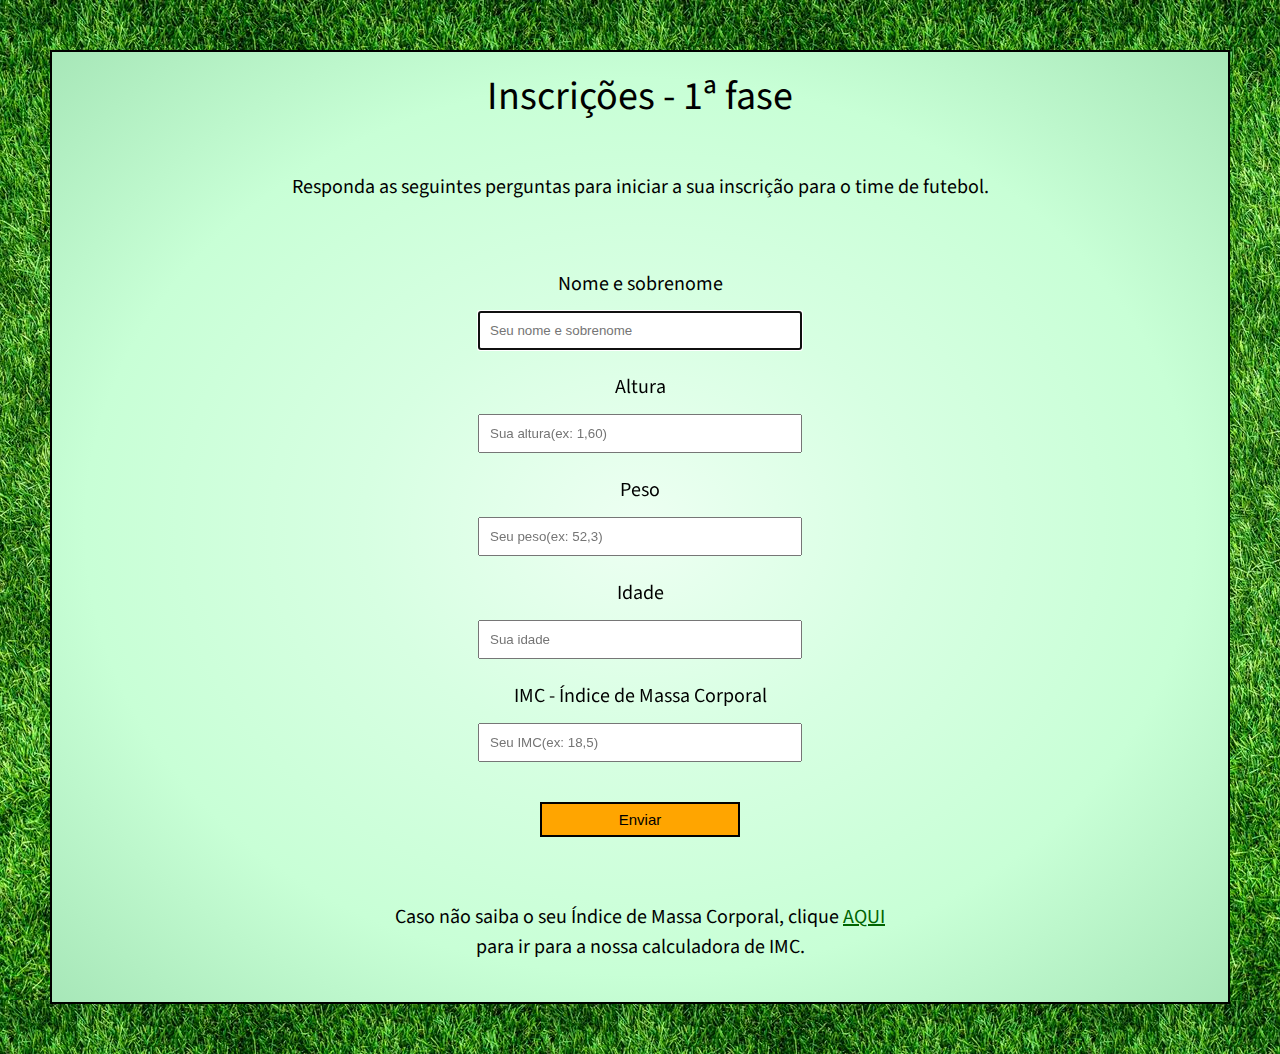
<file: index.html>
<!DOCTYPE html>
<html lang="pt-br">
	<head>
		<meta charset="UTF-8">
		<title>Inscrições - 1ª fase</title>
		<link rel="stylesheet" type="text/css" href="reset.css">
		<link rel="stylesheet" type="text/css" href="style.css">
		<link href="https://fonts.googleapis.com/css2?family=Source+Sans+Pro:wght@300;400&display=swap" rel="stylesheet">
	</head>

	<body class="body-index">
		<div class="form1-div">
			<h1>Inscrições - 1ª fase</h1>
		    <p>Responda as seguintes perguntas para iniciar a sua inscrição para o time de futebol.</p>

		    <div class="form-inicio">
			    <label for="nome">Nome e sobrenome</label>
				<input type="text" id="nome" class="form1" required placeholder="Seu nome e sobrenome" autofocus>

			    <label for="altura">Altura</label>
				<input type="number" id="altura" class="form1" required placeholder="Sua altura(ex: 1,60)">

				<label for="peso">Peso</label>
				<input type="number" id="peso" class="form1" required placeholder="Seu peso(ex: 52,3)">

				<label for="idade">Idade</label>
				<input type="number" id="idade" class="form1" required placeholder="Sua idade">

				<label for="imc">IMC - Índice de Massa Corporal</label>
				<input type="number" id="imc" class="form1" required placeholder="Seu IMC(ex: 18,5)">

				<input type="submit" value="Enviar" class="enviar" onclick="validaCampo()">
			</div>

			<p>Caso não saiba o seu Índice de Massa Corporal, clique <a href="calculadoraImc.html">AQUI</a><br>para ir para a nossa calculadora de IMC.</p>
		</div>

		<script>
			var enviar = document.querySelector(".enviar");

			function validaCampo() {
				var imc = document.getElementById("imc");
				var nome = document.getElementById("nome");

				if(imc.value == "") {
					alert("Por favor, preencha todos os campos.");
					return;
				}

				if(nome.value == "") {
					alert("Por favor, preencha todos os campos.");
					return;
				}

				
				else if(imc.value > 24.9) {
					location.href = "naoPassou1-finalizacao.html"
					return;
				} 

				else {
					location.href = "inscricoes.html";
					return false;
				}
			}
			
		</script>
	</body>
</html>
</file>
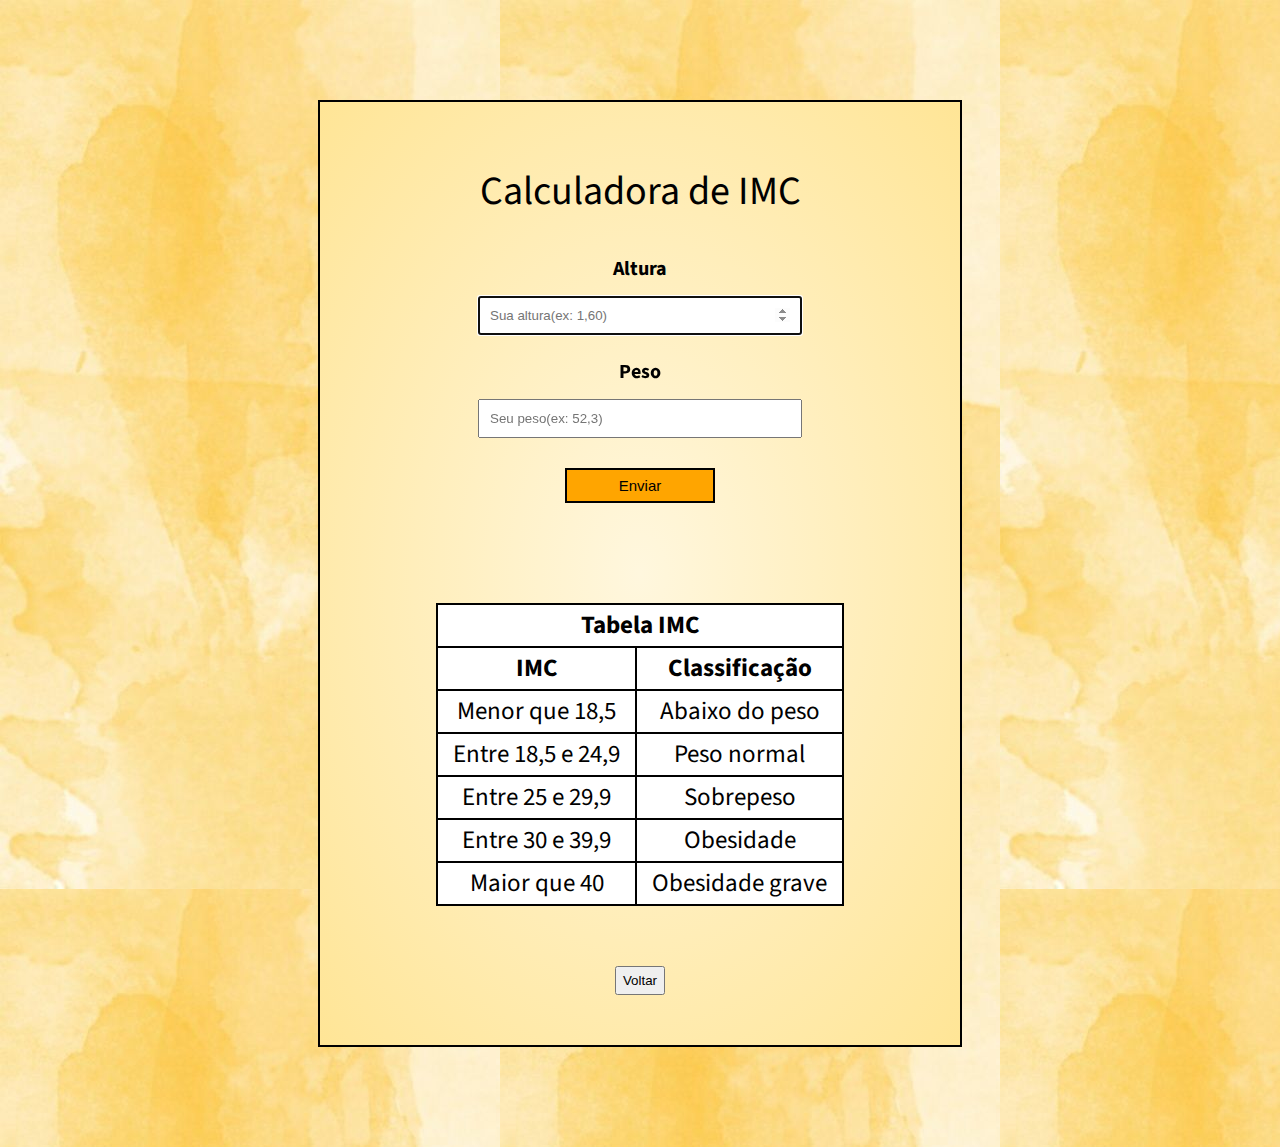
<file: calculadoraImc.html>
<!DOCTYPE html>
<html lang="pt-br">
    <head>
        <meta charset="UTF-8">
        <title>Calculadora de IMC</title>
        <link rel="stylesheet" type="text/css" href="reset.css">
        <link rel="stylesheet" type="text/css" href="style.css">
        <link href="https://fonts.googleapis.com/css2?family=Source+Sans+Pro:wght@300;400&display=swap" rel="stylesheet">
    </head>

    <body class="body-calculadora"> 
        <div class="form2-div">
            <h1>Calculadora de IMC</h1>

            <label for="altura" class="form2-label">Altura</label>
            <input type="number" id="altura" class="form2" required placeholder="Sua altura(ex: 1,60)" autofocus>

            <label for="peso" class="form2-label">Peso</label>
            <input type="number" id="peso" class="form2" required placeholder="Seu peso(ex: 52,3)">

            <input type="submit" value="Enviar" class="enviar2" onclick="exibeAlerta()">

            <table>
                <thead>
                    <tr>
                        <th colspan="2">Tabela IMC</th>
                    </tr>
                    <tr>
                        <th>IMC</th>
                        <th>Classificação</th>
                    </tr>
                </thead>
                <tbody>
                    <tr>
                        <th>Menor que 18,5</th>
                        <th>Abaixo do peso</th>
                    </tr>

                    <tr>
                        <th>Entre 18,5 e 24,9</th>
                        <th>Peso normal</th>
                    </tr>

                    <tr>
                        <th>Entre 25 e 29,9</th>
                        <th>Sobrepeso</th>
                    </tr>

                    <tr>
                        <th>Entre 30 e 39,9</th>
                        <th>Obesidade</th>
                    </tr>

                    <tr>
                        <th>Maior que 40</th>
                        <th>Obesidade grave</th>
                    </tr>
                </tbody>
            </table>

            <input type="submit" value="Voltar" class="redirecionar" onclick="redireciona()">
        </div>

        <script>
            var enviar = document.querySelector(".enviar2");
            var redirecionar = document.querySelector(".redirecionar");

            function exibeAlerta() {
                var alturaInformada = document.getElementById("altura");
                var pesoInformado = document.getElementById("peso");

                var altura = alturaInformada.value;
                var peso = pesoInformado.value;

                var imc = Math.round((peso / (altura * altura)));

                if(imc < 18.5) {
                    alert("O seu IMC é " + imc + ". Você está abaixo do recomendado.");
                }

                if(imc > 24.9) {
                    alert("O seu IMC é " + imc + ". Você está acima do recomendado.");
                }

                if(imc >= 18.5 && imc <= 24.9) {
                    alert("O seu IMC é " + imc + ". Está excelente!");
                }
            }

            function redireciona() {
                location.href = "index.html"
            }

        </script>
    </body>
</html>
</file>
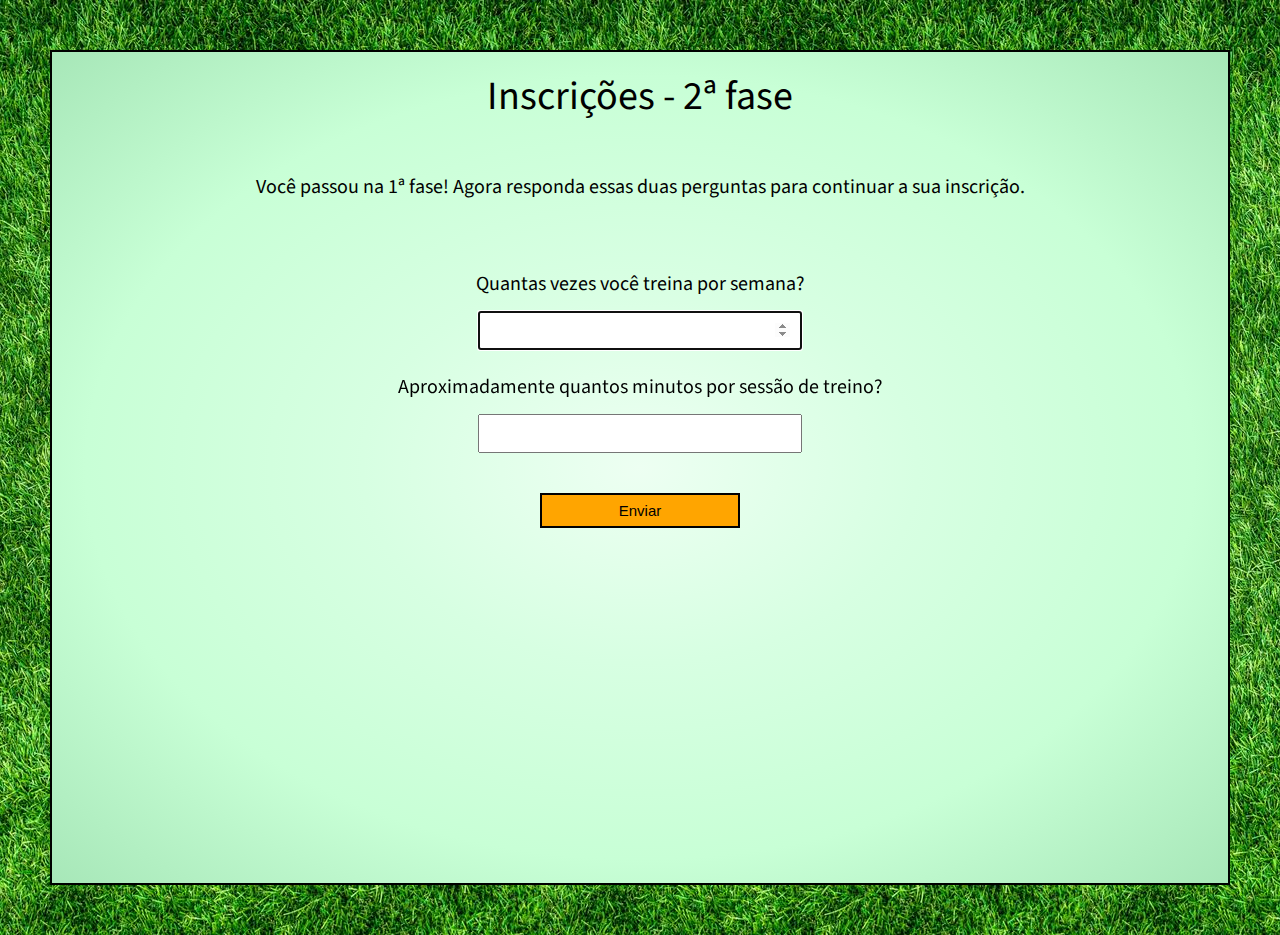
<file: inscricoes.html>
<!DOCTYPE html>
<html lang="pt-br">
	<head>
		<meta charset="UTF-8">
		<title>Inscrições - 2ª fase</title>
		<link rel="stylesheet" type="text/css" href="reset.css">
        <link rel="stylesheet" type="text/css" href="style.css">
        <link href="https://fonts.googleapis.com/css2?family=Source+Sans+Pro:wght@300;400&display=swap" rel="stylesheet">
	</head>

	<body class="body-inscricoes">
		<div class="form3-div">
			<h1>Inscrições - 2ª fase</h1>
		    <p>Você passou na 1ª fase! Agora responda essas duas perguntas para continuar a sua inscrição.</p>

		    <div class="form-inscricoes">
		    	<label for="treino">Quantas vezes você treina por semana?</label>
				<input type="number" id="treino" class="form3" required autofocus>

				<label for="minutos">Aproximadamente quantos minutos por sessão de treino?</label>
				<input type="number" id="minutos" class="form3" required>

				<input type="submit" value="Enviar" class="enviar3" onclick="validaCampo()">
		    </div>
		</div>

		<script>
			var enviar = document.querySelector(".enviar3");

			function validaCampo() {
				var quantidadeDeTreino = document.getElementById("treino");
				var quantidadeDeMinutos = document.getElementById("minutos");

				var totalDeMinutos = quantidadeDeTreino.value * quantidadeDeMinutos.value;

				if(quantidadeDeTreino.value == "") {
					alert("Por favor, preencha todos os campos.");
					return;
				}

				if(quantidadeDeMinutos.value == "") {
					alert("Por favor, preencha todos os campos.");
					return;
				}

				else if(totalDeMinutos < 300) {
					location.href = "naoPassou2-finalizacao.html";
					return;
				} else {
					location.href = "passou-finalizacao.html";
					return false;
				}
			}

		</script>
	</body>
</html>
</file>
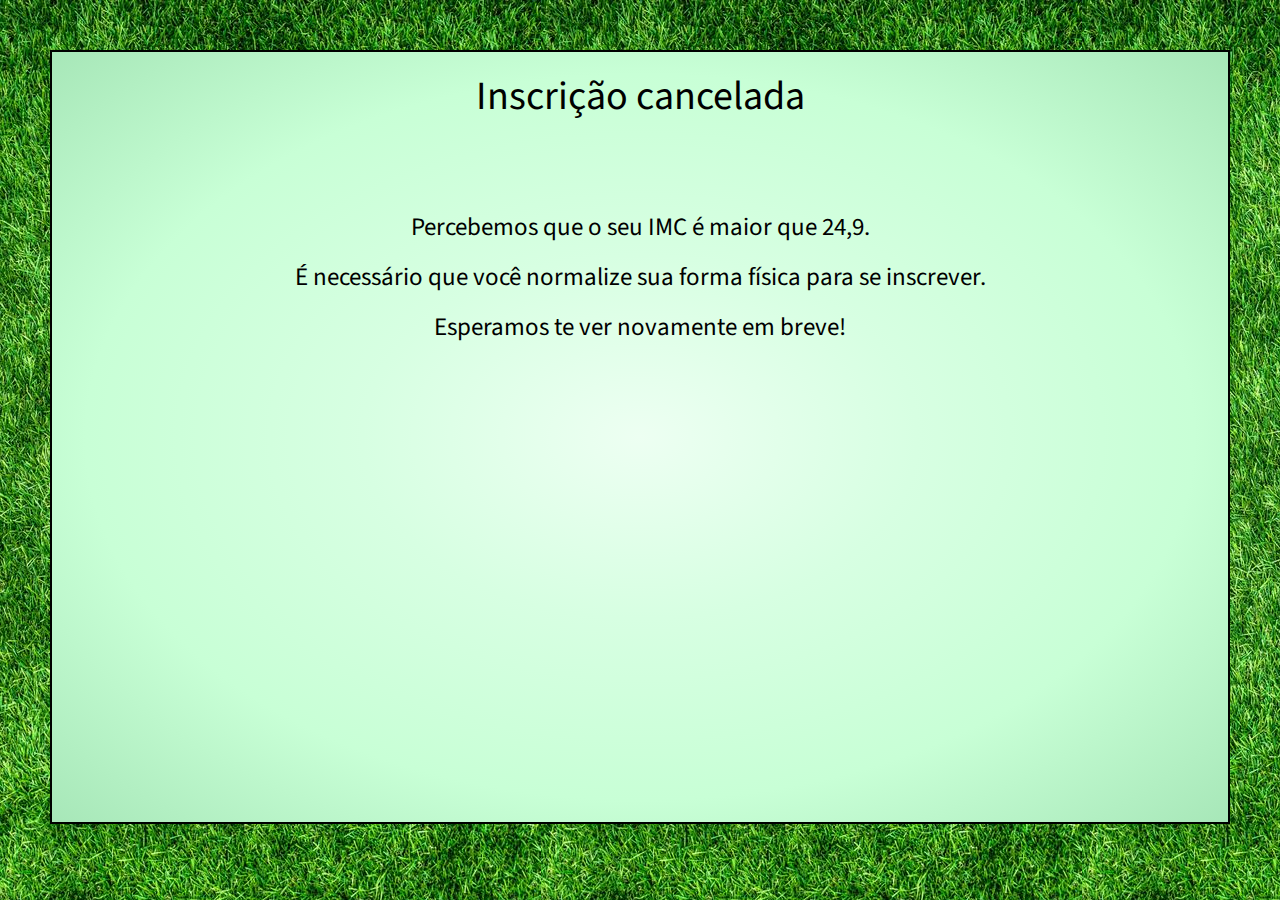
<file: naoPassou1-finalizacao.html>
<!DOCTYPE html>
<html lang="pt-br">
	<head>
		<meta charset="UTF-8">
		<title>Inscrição cancelada</title>
		<link rel="stylesheet" type="text/css" href="reset.css">
        <link rel="stylesheet" type="text/css" href="style.css">
        <link href="https://fonts.googleapis.com/css2?family=Source+Sans+Pro:wght@300;400&display=swap" rel="stylesheet">
	</head>

	<body class="body-finalizacao">
		<div class="finalizacao-div">
			<h1>Inscrição cancelada</h1>
			<p class="finalizacao">Percebemos que o seu IMC é maior que 24,9. <br> É necessário que você normalize sua forma física para se inscrever. <br> Esperamos te ver novamente em breve!</p>
		</div>
	</body>
</html>
</file>
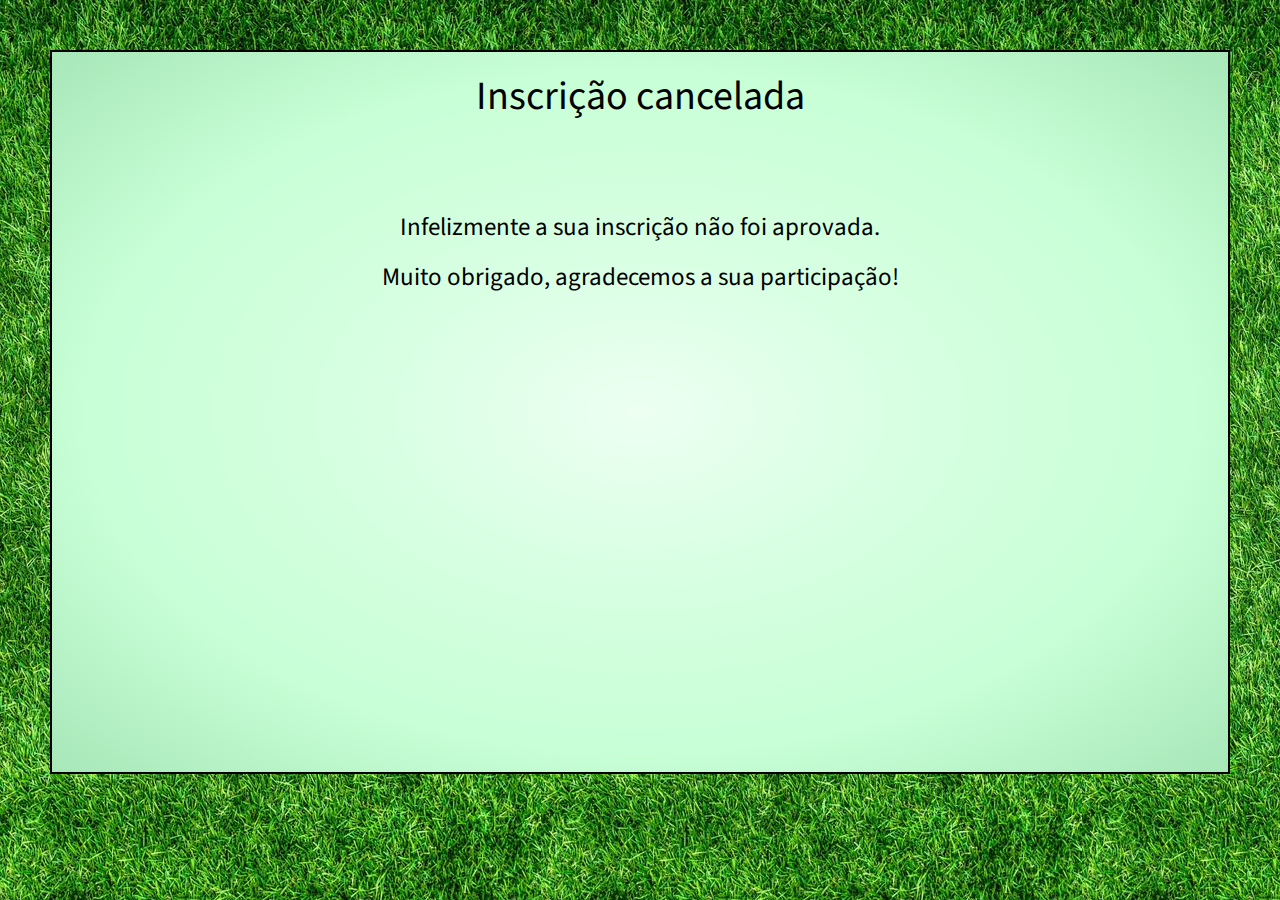
<file: naoPassou2-finalizacao.html>
<!DOCTYPE html>
<html lang="pt-br">
	<head>
		<meta charset="UTF-8">
		<title>Inscrição cancelada</title>
		<link rel="stylesheet" type="text/css" href="reset.css">
        <link rel="stylesheet" type="text/css" href="style.css">
        <link href="https://fonts.googleapis.com/css2?family=Source+Sans+Pro:wght@300;400&display=swap" rel="stylesheet">
	</head>

	<body class="body-finalizacao">
		<div class="finalizacao-div">
			<h1>Inscrição cancelada</h1>
			<p class="finalizacao">Infelizmente a sua inscrição não foi aprovada. <br> Muito obrigado, agradecemos a sua participação!</p>
		</div>
	</body>
</html>
</file>
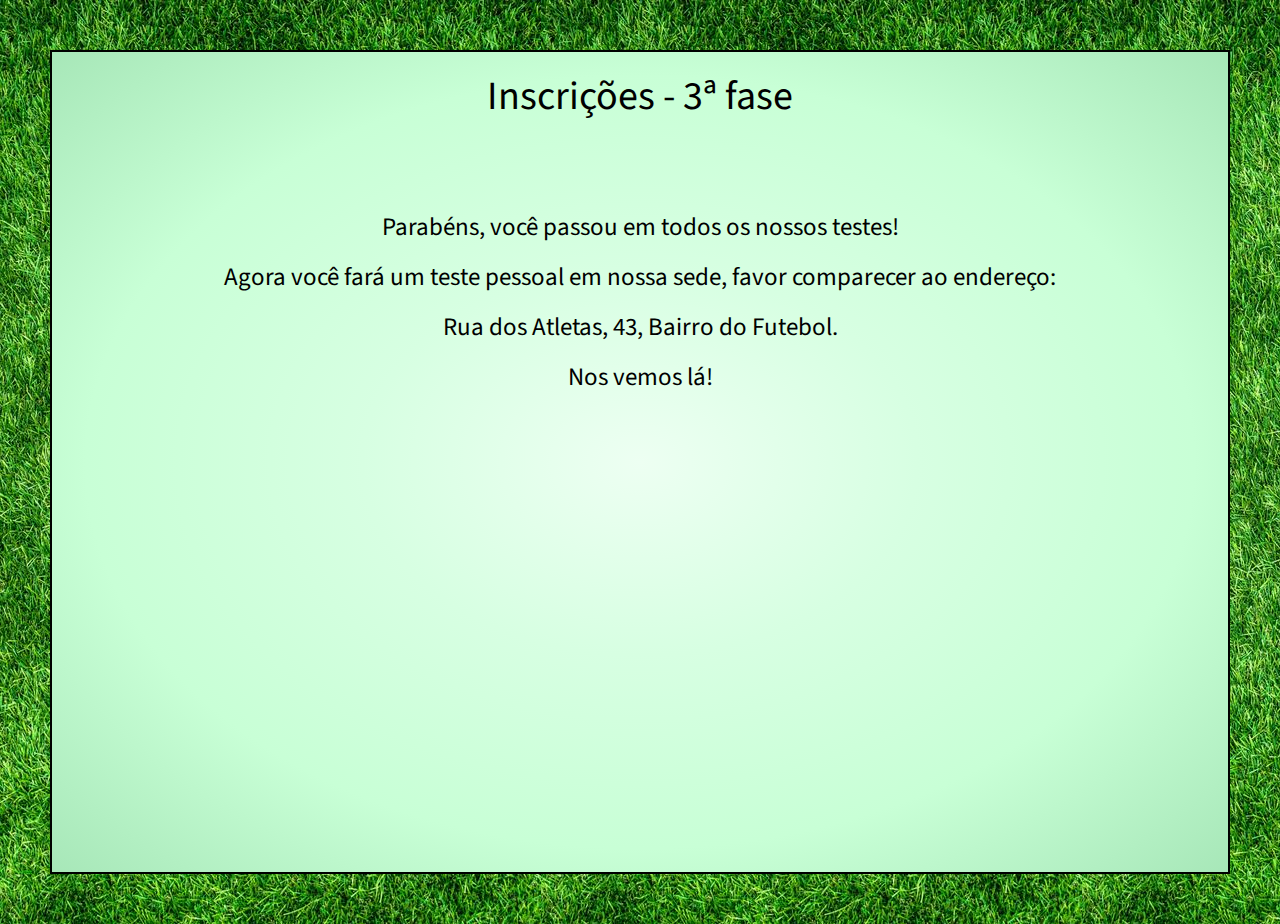
<file: passou-finalizacao.html>
<!DOCTYPE html>
<html lang="pt-br">
	<head>
		<meta charset="UTF-8">
		<title>Inscrições - 3ª fase</title>
		<link rel="stylesheet" type="text/css" href="reset.css">
        <link rel="stylesheet" type="text/css" href="style.css">
        <link href="https://fonts.googleapis.com/css2?family=Source+Sans+Pro:wght@300;400&display=swap" rel="stylesheet">
	</head>

	<body class="body-finalizacao">
		<div class="finalizacao-div">
			<h1>Inscrições - 3ª fase</h1>
			<p class="finalizacao">Parabéns, você passou em todos os nossos testes! <br> Agora você fará um teste pessoal em nossa sede, favor comparecer ao endereço: <br> Rua dos Atletas, 43, Bairro do Futebol. <br> Nos vemos lá!</p>
		</div>
	</body>
</html>
</file>
<file: style.css>
/*-------------------------------------index-------------------------------------*/
body {
	font-family: 'Source Sans Pro', sans-serif;
	text-align: center;
	margin: 50px;
	font-size: 20px;
}

.body-index, .body-inscricoes, .body-finalizacao  {
	background-image: url(grama.jpg);
}

h1 {
	padding: 20px;
	font-size: 40px;
	margin-bottom: 20px;
}

p {
	margin-bottom: 20px;
	padding: 15px;
	line-height: 30px;
}

label {
	display: block;
	font-size: 20px;
	padding: 7px;
}

input {
	width: 300px;
}

.enviar, .enviar2, .enviar3 {
	display: block;
	width: 200px;
	margin: 0 auto;
	font-size: 15px;
	padding: 7px;
	background-color: orange;
	border: 2px solid black;
	margin-top: 20px;
}

.enviar:hover {
	background: darkorange; 
}


.form1, .form2, .form3 {
	padding: 10px;
	margin: 10px 0 20px 0;
}

.form-inicio {
	margin: 50px;
}

.form1-div, .form3-div, .finalizacao-div {
	background: radial-gradient(#EDFFF2, #D7FFE2, #C8FFD6, #A7E7B8);
	padding: 5px;
	border: 2px solid black;
}

a {
	color: darkgreen;
}

a:hover {
	color: green;
}

/*--------------------------------calculadora IMC--------------------------------*/

.body-calculadora {
	margin: 100px;
	font-size: 20px;
	background-image: url(background-amarelo.jpg);
}

.form2-div {
	width: 50%;
	border: 2px solid black;
	background: radial-gradient(#FFF7DE, #FFEEBB, #FFE596);
	padding: 50px;
	margin: 0 auto;
}

.form2-label {
	font-weight: bold; 
}

.redirecionar {
	margin-top: 60px;
	width: 50px;
	padding: 5px;
}

.enviar2 {
	margin-top: 10px;
	width: 150px;
	margin-bottom: 100px;
}

.enviar2:hover {
	background: darkorange; 
}

table {
	margin: 0 auto; 
	background: white; 
}

thead {
	font-weight: bold; 
}

td, th {
	border: 2px solid #000000; 
	padding: 8px 15px;
	font-size: 25px;
}


/*----------------------------------inscrições-----------------------------------*/
.form-inscricoes {
	margin: 50px;
	margin-bottom: 350px;
}

.enviar3:hover {
	background: darkorange; 
}


/*--------------------------------finalização--------------------------------*/
.body-finalizacao {

}

.finalizacao-div {
	padding: 5px;
	border: 2px solid black;
}

.finalizacao {
	font-size: 25px;
	margin: 50px;
	margin-bottom: 450px;
	line-height: 50px;
}
</file>
